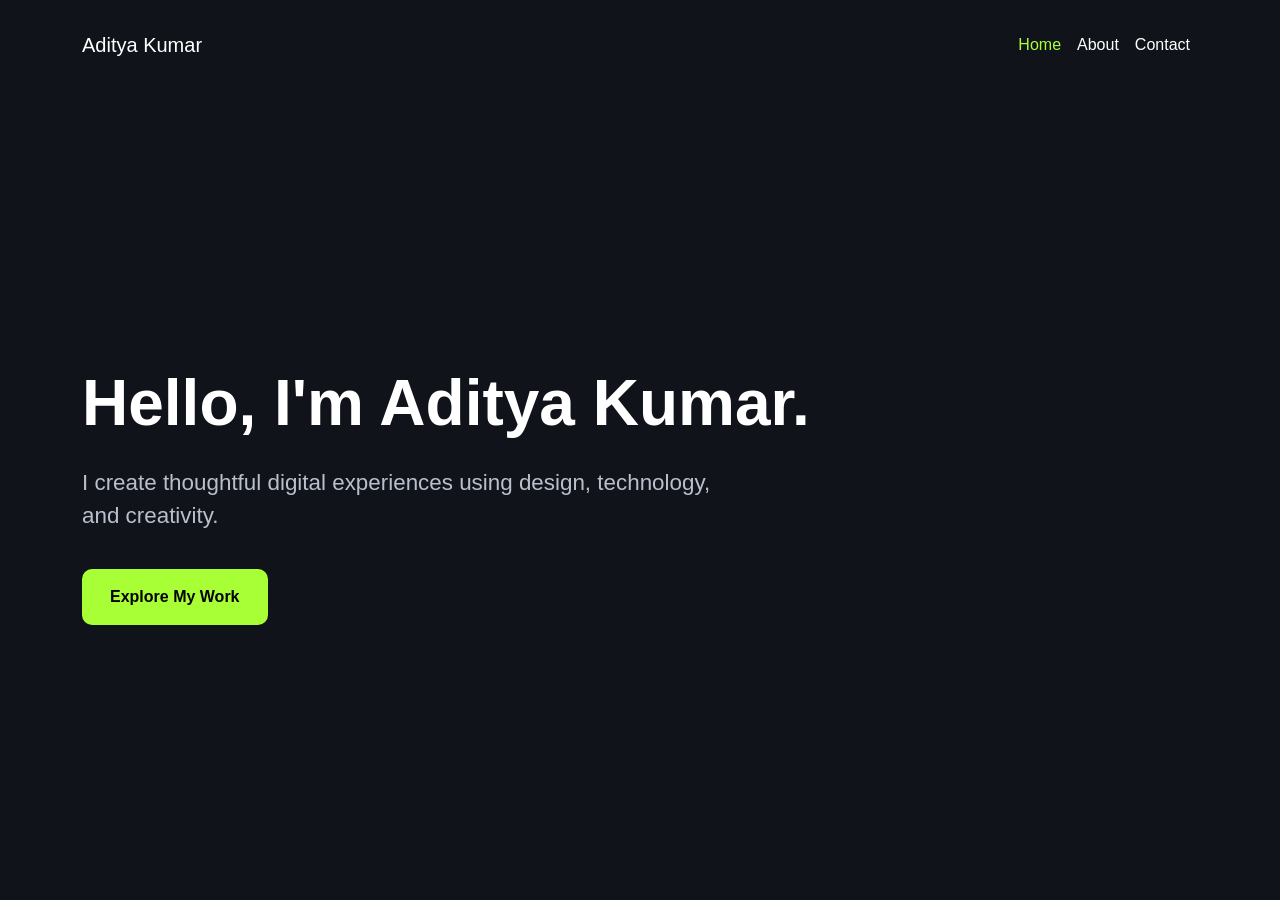
<file: index.html>
<!DOCTYPE html>
<html lang="en">
<head>
  <meta charset="UTF-8">
  <meta name="viewport" content="width=device-width, initial-scale=1">

  <title>Home - Aditya Kumar</title>

  <link
    href="https://cdn.jsdelivr.net/npm/bootstrap@5.3.8/dist/css/bootstrap.min.css"
    rel="stylesheet">

  <link rel="stylesheet" href="css/styles.css">
</head>

<body>
  <nav class="navbar navbar-expand-lg site-nav">
    <div class="container">
      <a class="navbar-brand" href="index.html">Aditya Kumar</a>

      <button
        class="navbar-toggler"
        type="button"
        data-bs-toggle="collapse"
        data-bs-target="#mainNavigation">
        <span class="navbar-toggler-icon"></span>
      </button>

      <div class="collapse navbar-collapse" id="mainNavigation">
        <ul class="navbar-nav ms-auto">
          <li class="nav-item">
            <a class="nav-link active" href="index.html">Home</a>
          </li>
          <li class="nav-item">
            <a class="nav-link" href="about.html">About</a>
          </li>
          <li class="nav-item">
            <a class="nav-link" href="contact.html">Contact</a>
          </li>
        </ul>
      </div>
    </div>
  </nav>

  <main class="hero-section">
    <div class="container">
      <h1>Hello, I'm Aditya Kumar.</h1>

      <p class="lead">
        I create thoughtful digital experiences using design,
        technology, and creativity.
      </p>

      <a href="about.html" class="btn btn-accent">
        Explore My Work
      </a>
    </div>
  </main>

  <script src="https://cdn.jsdelivr.net/npm/bootstrap@5.3.8/dist/js/bootstrap.bundle.min.js"></script>
</body>
</html>
</file>
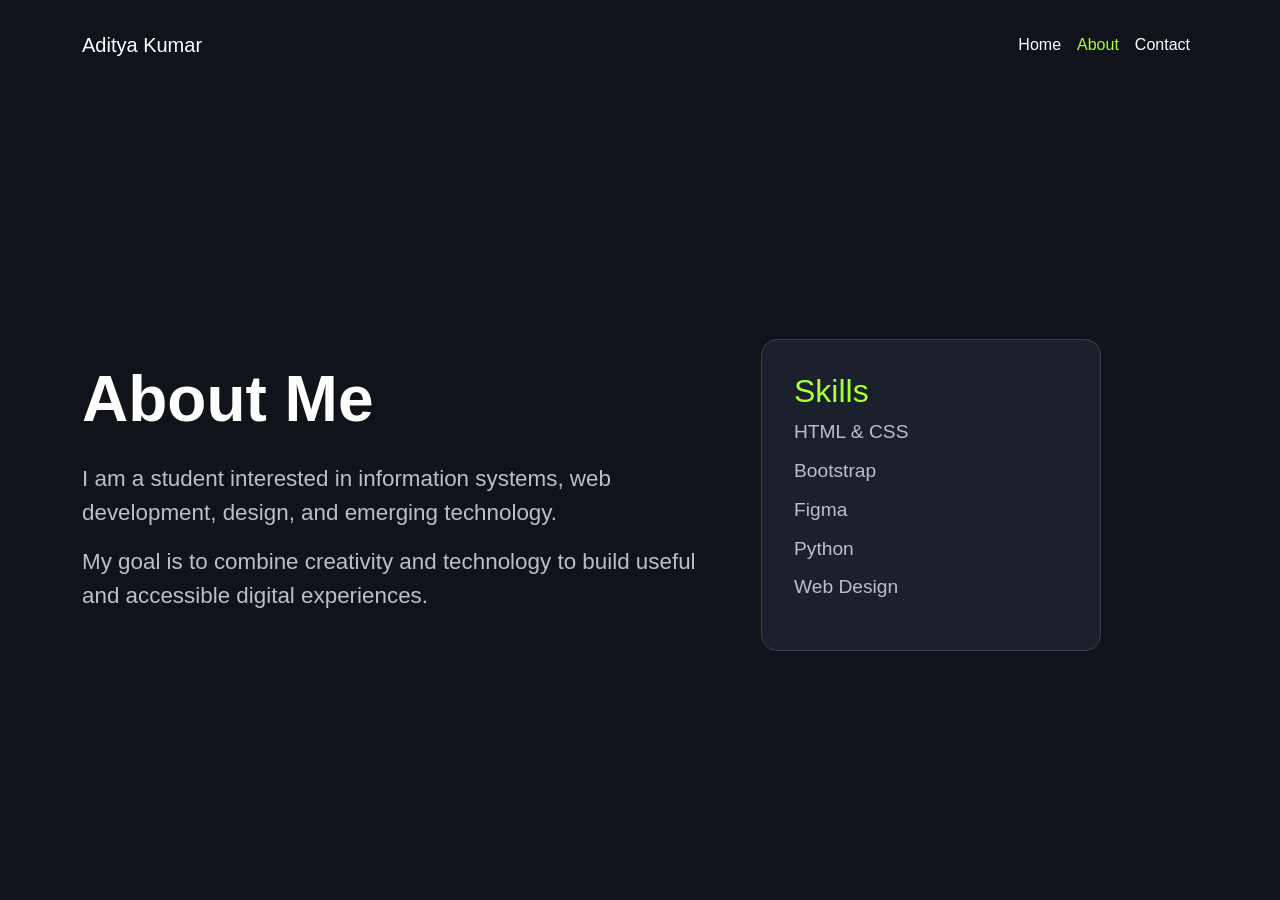
<file: about.html>
<!DOCTYPE html>
<html lang="en">
<head>
  <meta charset="UTF-8">
  <meta name="viewport" content="width=device-width, initial-scale=1">

  <title>About - Aditya Kumar</title>

  <link
    href="https://cdn.jsdelivr.net/npm/bootstrap@5.3.8/dist/css/bootstrap.min.css"
    rel="stylesheet">

  <link rel="stylesheet" href="css/styles.css">
</head>

<body>
  <nav class="navbar navbar-expand-lg site-nav">
    <div class="container">
      <a class="navbar-brand" href="index.html">Aditya Kumar</a>

      <button
        class="navbar-toggler"
        type="button"
        data-bs-toggle="collapse"
        data-bs-target="#mainNavigation">
        <span class="navbar-toggler-icon"></span>
      </button>

      <div class="collapse navbar-collapse" id="mainNavigation">
        <ul class="navbar-nav ms-auto">
          <li class="nav-item">
            <a class="nav-link" href="index.html">Home</a>
          </li>
          <li class="nav-item">
            <a class="nav-link active" href="about.html">About</a>
          </li>
          <li class="nav-item">
            <a class="nav-link" href="contact.html">Contact</a>
          </li>
        </ul>
      </div>
    </div>
  </nav>

  <main class="page-section">
    <div class="container">
      <div class="row align-items-center g-5">
        <div class="col-lg-7">
          <h1>About Me</h1>

          <p>
            I am a student interested in information systems,
            web development, design, and emerging technology.
          </p>

          <p>
            My goal is to combine creativity and technology
            to build useful and accessible digital experiences.
          </p>
        </div>

        <div class="col-lg-4">
          <div class="skills-card">
            <h2>Skills</h2>

            <ul class="list-unstyled">
              <li>HTML & CSS</li>
              <li>Bootstrap</li>
              <li>Figma</li>
              <li>Python</li>
              <li>Web Design</li>
            </ul>
          </div>
        </div>
      </div>
    </div>
  </main>

  <script src="https://cdn.jsdelivr.net/npm/bootstrap@5.3.8/dist/js/bootstrap.bundle.min.js"></script>
</body>
</html>
</file>
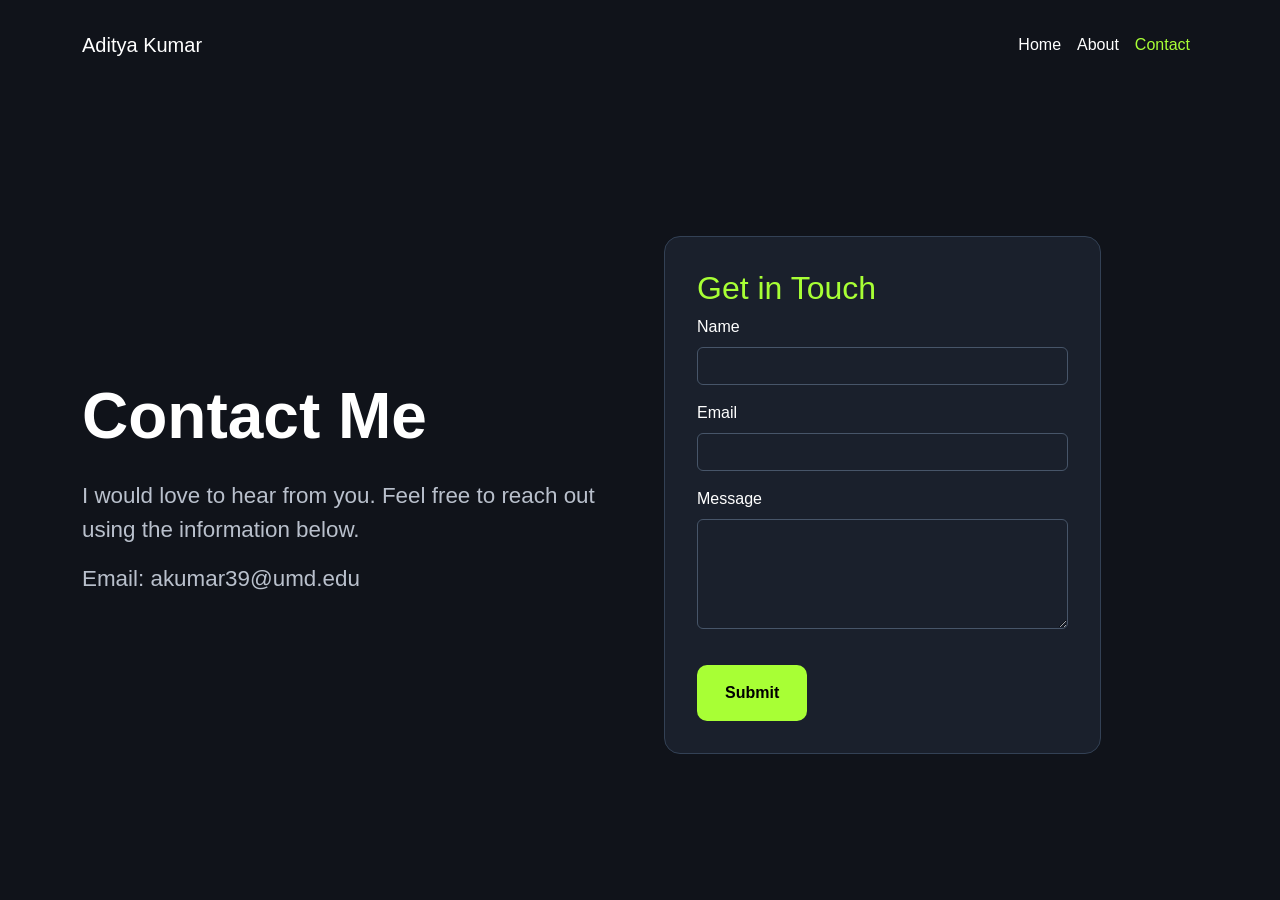
<file: contact.html>
<!DOCTYPE html>
<html lang="en">
<head>
  <meta charset="UTF-8">
  <meta name="viewport" content="width=device-width, initial-scale=1">

  <title>Contact - Aditya Kumar</title>

  <link
    href="https://cdn.jsdelivr.net/npm/bootstrap@5.3.8/dist/css/bootstrap.min.css"
    rel="stylesheet">

  <link rel="stylesheet" href="css/styles.css">
</head>

<body>
  <nav class="navbar navbar-expand-lg site-nav">
    <div class="container">
      <a class="navbar-brand" href="index.html">Aditya Kumar</a>

      <button
        class="navbar-toggler"
        type="button"
        data-bs-toggle="collapse"
        data-bs-target="#mainNavigation">
        <span class="navbar-toggler-icon"></span>
      </button>

      <div class="collapse navbar-collapse" id="mainNavigation">
        <ul class="navbar-nav ms-auto">
          <li class="nav-item">
            <a class="nav-link" href="index.html">Home</a>
          </li>
          <li class="nav-item">
            <a class="nav-link" href="about.html">About</a>
          </li>
          <li class="nav-item">
            <a class="nav-link active" href="contact.html">Contact</a>
          </li>
        </ul>
      </div>
    </div>
  </nav>

  <main class="page-section">
    <div class="container">
      <div class="row align-items-center g-5">
        <div class="col-lg-6">
          <h1>Contact Me</h1>

          <p>
            I would love to hear from you.
            Feel free to reach out using the information below.
          </p>

          <p>Email: akumar39@umd.edu</p>
        </div>

        <div class="col-lg-5">
          <div class="contact-card">
            <h2>Get in Touch</h2>

            <form>
              <div class="mb-3">
                <label for="name" class="form-label">Name</label>
                <input type="text" id="name" class="form-control">
              </div>

              <div class="mb-3">
                <label for="email" class="form-label">Email</label>
                <input type="email" id="email" class="form-control">
              </div>

              <div class="mb-3">
                <label for="message" class="form-label">Message</label>
                <textarea id="message" class="form-control" rows="4"></textarea>
              </div>

              <button type="submit" class="btn btn-accent">
                Submit
              </button>
            </form>
          </div>
        </div>
      </div>
    </div>
  </main>

  <script src="https://cdn.jsdelivr.net/npm/bootstrap@5.3.8/dist/js/bootstrap.bundle.min.js"></script>
</body>
</html>
</file>
<file: css/styles.css>
:root {
  --background: #10131a;
  --accent: #a8ff35;
  --light-text: #ffffff;
  --muted-text: #b9c0cc;
  --card-background: #1a202c;
}

html {
  overflow-y: scroll;
}

body {
  margin: 0;
  background-color: var(--background);
  color: var(--light-text);
  font-family: Arial, sans-serif;
}

.site-nav {
  background: transparent;
  padding: 24px 0;
  min-height: 90px;
}

.navbar-brand,
.nav-link {
  color: var(--light-text) !important;
}

.nav-link:hover,
.nav-link.active {
  color: var(--accent) !important;
}

.nav-link,
.nav-link.active {
  font-weight: 400;
}

.navbar-toggler {
  border-color: var(--accent);
}

.hero-section,
.page-section {
  min-height: calc(100vh - 90px);
  display: flex;
  align-items: center;
  background-color: var(--background);
}

.hero-section h1,
.page-section h1 {
  font-size: 4rem;
  font-weight: 700;
  margin-bottom: 24px;
}

.hero-section .lead,
.page-section p {
  max-width: 650px;
  color: var(--muted-text);
  font-size: 1.4rem;
}

.btn-accent {
  margin-top: 20px;
  background-color: var(--accent);
  color: #000;
  border: none;
  border-radius: 10px;
  padding: 16px 28px;
  font-weight: 700;
}

.btn-accent:hover {
  background-color: #c5ff70;
  color: #000;
}

.skills-card,
.contact-card {
  background-color: var(--card-background);
  border: 1px solid #334155;
  border-radius: 16px;
  padding: 32px;
}

.skills-card h2,
.contact-card h2 {
  color: var(--accent);
}

.skills-card li {
  color: var(--muted-text);
  font-size: 1.2rem;
  margin-bottom: 10px;
}

.form-control {
  background-color: #1a202c;
  color: white;
  border: 1px solid #475569;
}

.form-control:focus {
  background-color: #1a202c;
  color: white;
  border-color: var(--accent);
  box-shadow: 0 0 0 0.2rem rgba(168, 255, 53, 0.25);
}
</file>
